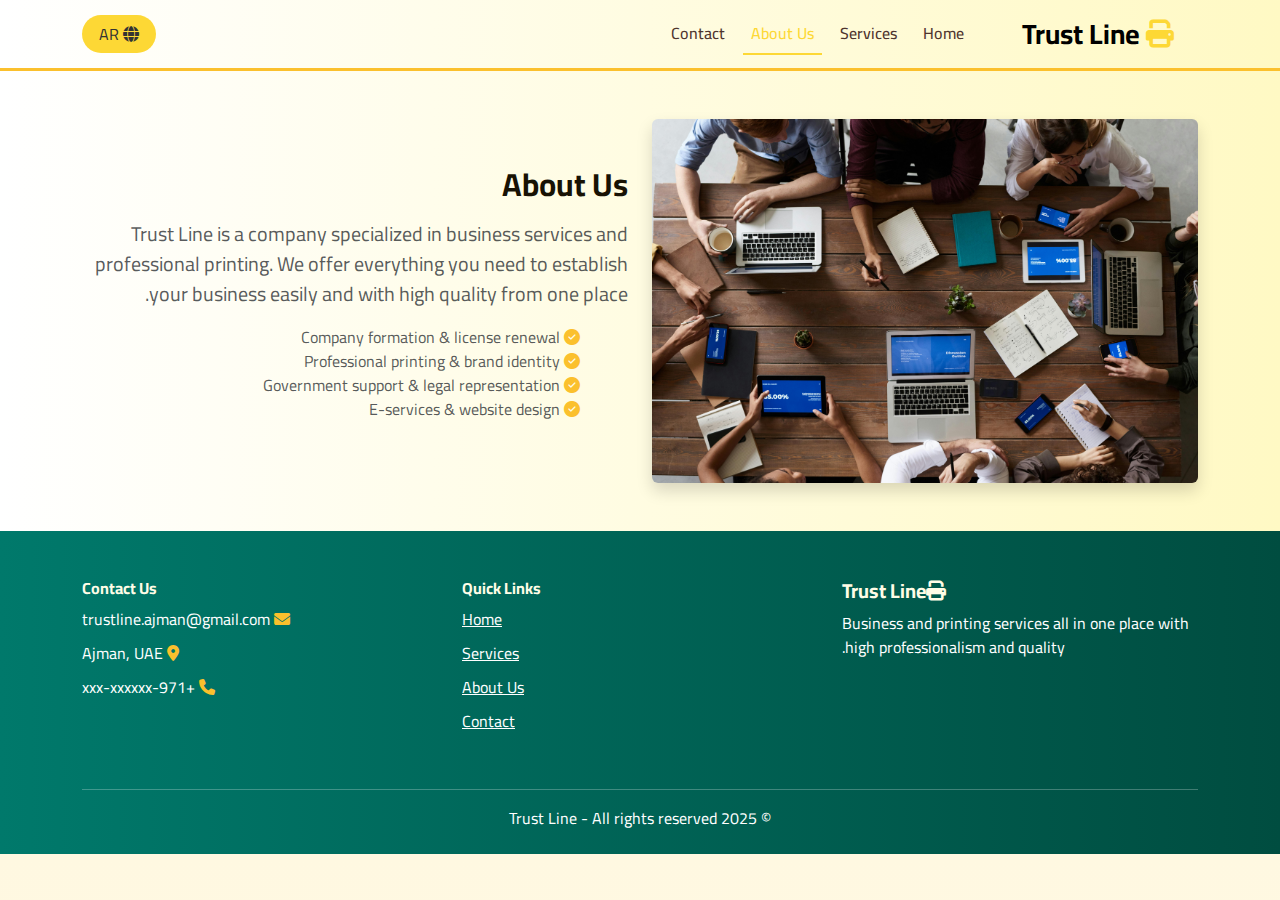
<file: about-en.html>
<!DOCTYPE html>
<html lang="en" dir="ltr">
<head>
  <meta charset="UTF-8" />
  <meta name="viewport" content="width=device-width, initial-scale=1.0" />
  <title>About Us - Trust Line</title>

  <!-- Bootstrap -->
  <link href="https://cdn.jsdelivr.net/npm/bootstrap@5.3.2/dist/css/bootstrap.min.css" rel="stylesheet" />

  <!-- Font Awesome -->
  <link rel="stylesheet" href="https://cdnjs.cloudflare.com/ajax/libs/font-awesome/6.5.0/css/all.min.css" />

  <!-- Animate.css -->
  <link rel="stylesheet" href="https://cdnjs.cloudflare.com/ajax/libs/animate.css/4.1.1/animate.min.css" />

  <!-- Google Fonts -->
  <link href="https://fonts.googleapis.com/css2?family=Cairo:wght@400;700&display=swap" rel="stylesheet">

  <!-- Custom CSS -->
  <link rel="stylesheet" href="css/style-about-en.css" />
</head>
<body>

  <!-- Navbar -->
  <nav class="navbar navbar-expand-lg navbar-light sticky-top custom-navbar animate__animated animate__fadeInDown animate__slow">
  <div class="container">
    <a class="navbar-brand fw-bold text-teal fs-3 animate__animated animate__bounceInLeft" href="#">
      <i class="fas fa-print me-2"></i> Trust Line
    </a>
    <button class="navbar-toggler" type="button" data-bs-toggle="collapse" data-bs-target="#navbarNav">
      <span class="navbar-toggler-icon"></span>
    </button>
    <div class="collapse navbar-collapse justify-content-between" id="navbarNav">
      <ul class="navbar-nav ms-auto mb-2 mb-lg-0">
        <li class="nav-item"><a class="nav-link " href="index-en.html">Home</a></li>
        <li class="nav-item"><a class="nav-link" href="services-en.html">Services</a></li>
        <li class="nav-item"><a class="nav-link active" href="#">About Us</a></li>
        <li class="nav-item"><a class="nav-link" href="contact-en.html">Contact</a></li>
      </ul>
      <a href="about.html" class="btn btn-lang"><i class="fas fa-globe"></i> AR</a>
    </div>
  </div>
</nav>


  <!-- About Section -->
  <section class="about-section py-5">
    <div class="container">
      <div class="row align-items-center g-4">
        <div class="col-md-6">
          <img src="/images/team-printing.jpg.jpg" alt="Our Team" class="img-fluid moving-img rounded shadow" />
        </div>
        <div class="col-md-6 animate__animated animate__fadeInRight">
          <h2 class="fw-bold mb-3">About Us</h2>
          <p class="text-muted fs-5">
            Trust Line is a company specialized in business services and professional printing. We offer everything you need to establish your business easily and with high quality from one place.
          </p>
          <ul class="list-unstyled text-muted fs-6">
            <li><i class="fas fa-check-circle me-2"></i> Company formation & license renewal</li>
            <li><i class="fas fa-check-circle me-2"></i> Professional printing & brand identity</li>
            <li><i class="fas fa-check-circle me-2"></i> Government support & legal representation</li>
            <li><i class="fas fa-check-circle me-2"></i> E-services & website design</li>
          </ul>
        </div>
      </div>
    </div>
  </section>

  <!-- Footer -->
  <footer class="footer text-white pt-5 pb-4">
    <div class="container text-center text-md-start">
      <div class="row">

        <div class="col-md-4 mb-4">
          <h5 class="fw-bold text-teal"><i class="fas fa-print me-2"></i>Trust Line</h5>
          <p>Business and printing services all in one place with high professionalism and quality.</p>
        </div>

        <div class="col-md-4 mb-4">
          <h6 class="fw-bold">Quick Links</h6>
          <ul class="list-unstyled">
            <li><a href="index-en.html" class="text-white">Home</a></li>
            <li><a href="services-en.html" class="text-white">Services</a></li>
            <li><a href="#" class="text-white">About Us</a></li>
            <li><a href="contact-en.html" class="text-white">Contact</a></li>
          </ul>
        </div>

        <div class="col-md-4 mb-4">
          <h6 class="fw-bold">Contact Us</h6>
          <ul class="list-unstyled">
            <li><i class="fas fa-envelope me-2"></i> trustline.ajman@gmail.com</li>
            <li><i class="fas fa-map-marker-alt me-2"></i> Ajman, UAE</li>
            <li><i class="fas fa-phone me-2"></i> +971-xxx-xxxxxx</li>
          </ul>
        </div>

      </div>

      <hr class="bg-light" />
      <div class="text-center mt-3">
        &copy; 2025 Trust Line - All rights reserved
      </div>
    </div>
  </footer>

  <!-- Bootstrap JS -->
  <script src="https://cdn.jsdelivr.net/npm/bootstrap@5.3.2/dist/js/bootstrap.bundle.min.js"></script>
</body>
</html>
</file>
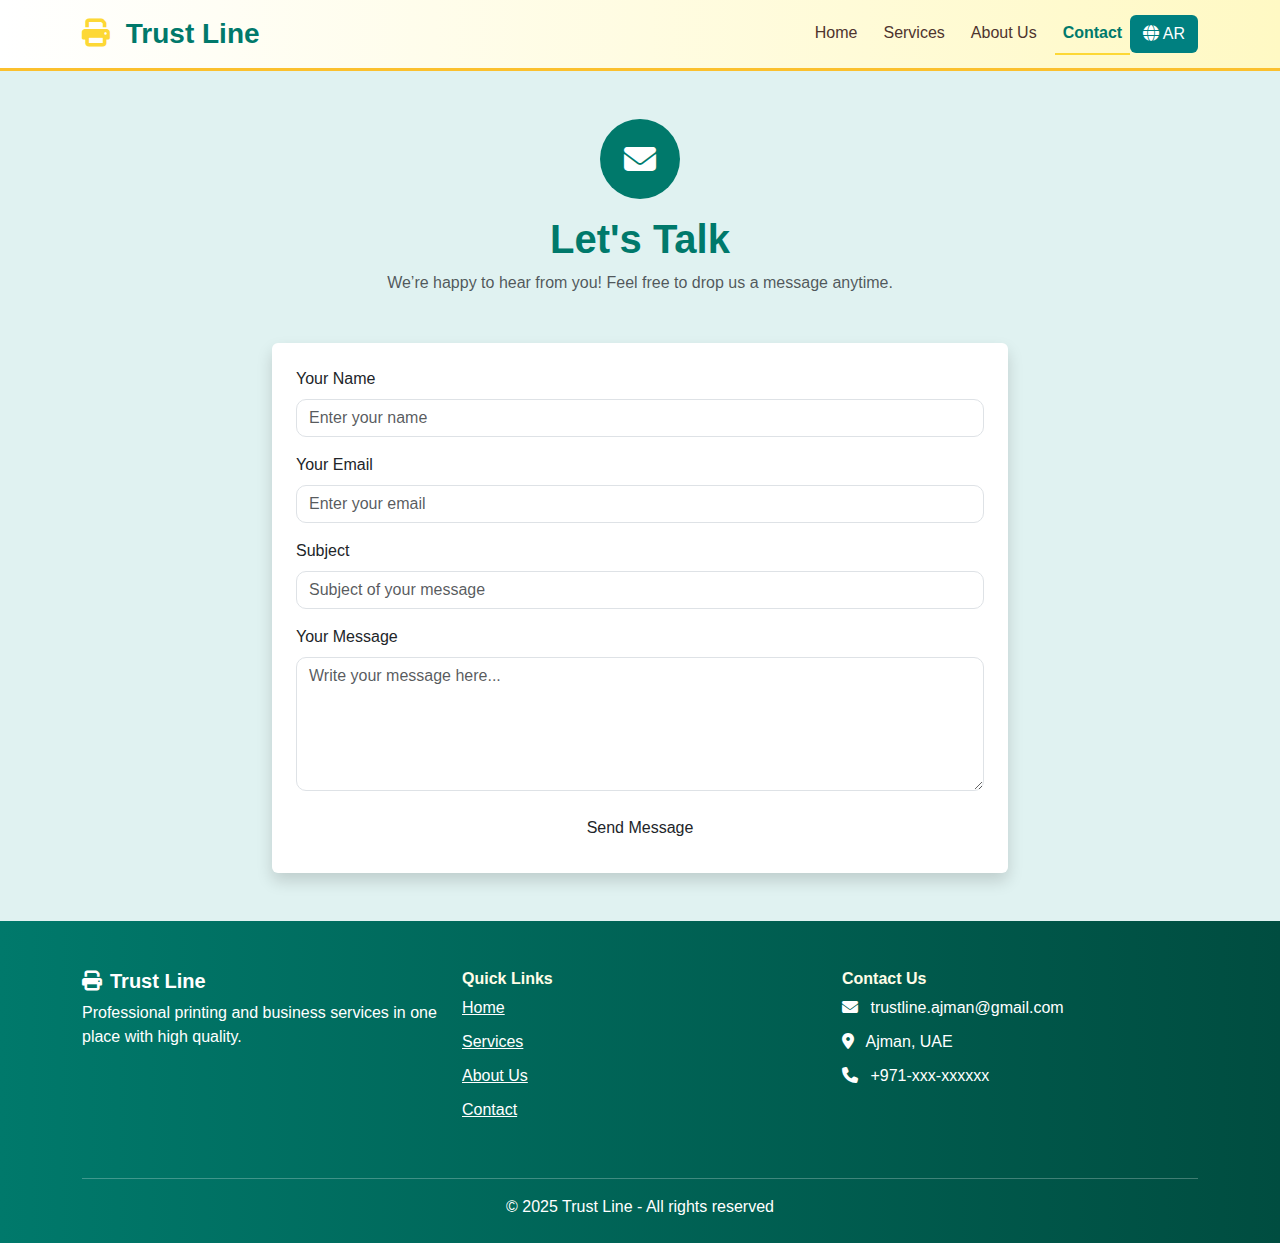
<file: contact-en.html>
<!DOCTYPE html>
<html lang="en" dir="ltr">
<head>
  <meta charset="UTF-8" />
  <meta name="viewport" content="width=device-width, initial-scale=1.0" />
  <title>Contact Us - Trust Line</title>

  <!-- Bootstrap -->
  <link href="https://cdn.jsdelivr.net/npm/bootstrap@5.3.2/dist/css/bootstrap.min.css" rel="stylesheet" />

  <!-- Font Awesome -->
  <link rel="stylesheet" href="https://cdnjs.cloudflare.com/ajax/libs/font-awesome/6.5.0/css/all.min.css" />

  <!-- Animate.css -->
  <link rel="stylesheet" href="https://cdnjs.cloudflare.com/ajax/libs/animate.css/4.1.1/animate.min.css" />

  <!-- Custom CSS -->
  <link rel="stylesheet" href="css/style-contact-en.css" />
</head>
<body>

<!-- Navbar -->
<nav class="navbar navbar-expand-lg navbar-light sticky-top custom-navbar animate__animated animate__fadeInDown animate__slow">
  <div class="container">
    <a class="navbar-brand fw-bold text-teal fs-3 animate__animated animate__bounceInLeft" href="#">
      <i class="fas fa-print me-2"></i> Trust Line
    </a>
    <button class="navbar-toggler" type="button" data-bs-toggle="collapse" data-bs-target="#navbarNav">
      <span class="navbar-toggler-icon"></span>
    </button>
    <div class="collapse navbar-collapse justify-content-between" id="navbarNav">
      <ul class="navbar-nav ms-auto mb-2 mb-lg-0">
        <li class="nav-item"><a class="nav-link" href="index-en.html">Home</a></li>
        <li class="nav-item"><a class="nav-link" href="services-en.html">Services</a></li>
        <li class="nav-item"><a class="nav-link" href="about-en.html">About Us</a></li>
        <li class="nav-item"><a class="nav-link active fw-bold text-teal" href="#">Contact</a></li>
      </ul>
      <a href="contact.html" class="btn btn-lang"><i class="fas fa-globe"></i> AR</a>
    </div>
  </div>
</nav>

<!-- Contact Section -->
<section class="contact-section py-5">
  <div class="container">
    <div class="text-center mb-5">
      <div class="icon-circle mb-3 animate__animated animate__heartBeat animate__infinite">
        <i class="fas fa-envelope"></i>
      </div>
      <h2 class="fw-bold text-teal animate__animated animate__fadeInUp">Let's Talk</h2>
      <p class="text-muted animate__animated animate__fadeInUp animate__delay-1s">We’re happy to hear from you! Feel free to drop us a message anytime.</p>
    </div>

    <div class="row justify-content-center">
      <div class="col-lg-8">
        <form class="bg-white p-4 shadow rounded animate__animated animate__fadeInUp animate__delay-1s">
          <div class="mb-3">
            <label for="name" class="form-label">Your Name</label>
            <input type="text" class="form-control" id="name" placeholder="Enter your name" required />
          </div>

          <div class="mb-3">
            <label for="email" class="form-label">Your Email</label>
            <input type="email" class="form-control" id="email" placeholder="Enter your email" required />
          </div>

          <div class="mb-3">
            <label for="subject" class="form-label">Subject</label>
            <input type="text" class="form-control" id="subject" placeholder="Subject of your message" />
          </div>

          <div class="mb-3">
            <label for="message" class="form-label">Your Message</label>
            <textarea class="form-control" id="message" rows="5" placeholder="Write your message here..." required></textarea>
          </div>

          <div class="text-center">
            <button type="submit" class="btn btn-teal px-5 py-2">Send Message</button>
          </div>
        </form>
      </div>
    </div>
  </div>
</section>

<!-- Footer -->
<footer class="footer text-white pt-5 pb-4">
  <div class="container text-center text-md-start">
    <div class="row">
      <div class="col-md-4 mb-4">
        <h5 class="fw-bold text-white"><i class="fas fa-print me-2"></i>Trust Line</h5>
        <p>Professional printing and business services in one place with high quality.</p>
      </div>

      <div class="col-md-4 mb-4">
        <h6 class="fw-bold">Quick Links</h6>
        <ul class="list-unstyled">
          <li><a href="index-en.html" class="text-white">Home</a></li>
          <li><a href="services-en.html" class="text-white">Services</a></li>
          <li><a href="about-en.html" class="text-white">About Us</a></li>
          <li><a href="contact-en.html" class="text-white">Contact</a></li>
        </ul>
      </div>

      <div class="col-md-4 mb-4">
        <h6 class="fw-bold">Contact Us</h6>
        <ul class="list-unstyled">
          <li><i class="fas fa-envelope me-2"></i> trustline.ajman@gmail.com</li>
          <li><i class="fas fa-map-marker-alt me-2"></i> Ajman, UAE</li>
          <li><i class="fas fa-phone me-2"></i> +971-xxx-xxxxxx</li>
        </ul>
      </div>
    </div>
    <hr class="bg-light" />
    <div class="text-center mt-3">
      &copy; 2025 Trust Line - All rights reserved
    </div>
  </div>
</footer>

<script src="https://cdn.jsdelivr.net/npm/bootstrap@5.3.2/dist/js/bootstrap.bundle.min.js"></script>
</body>
</html>
</file>
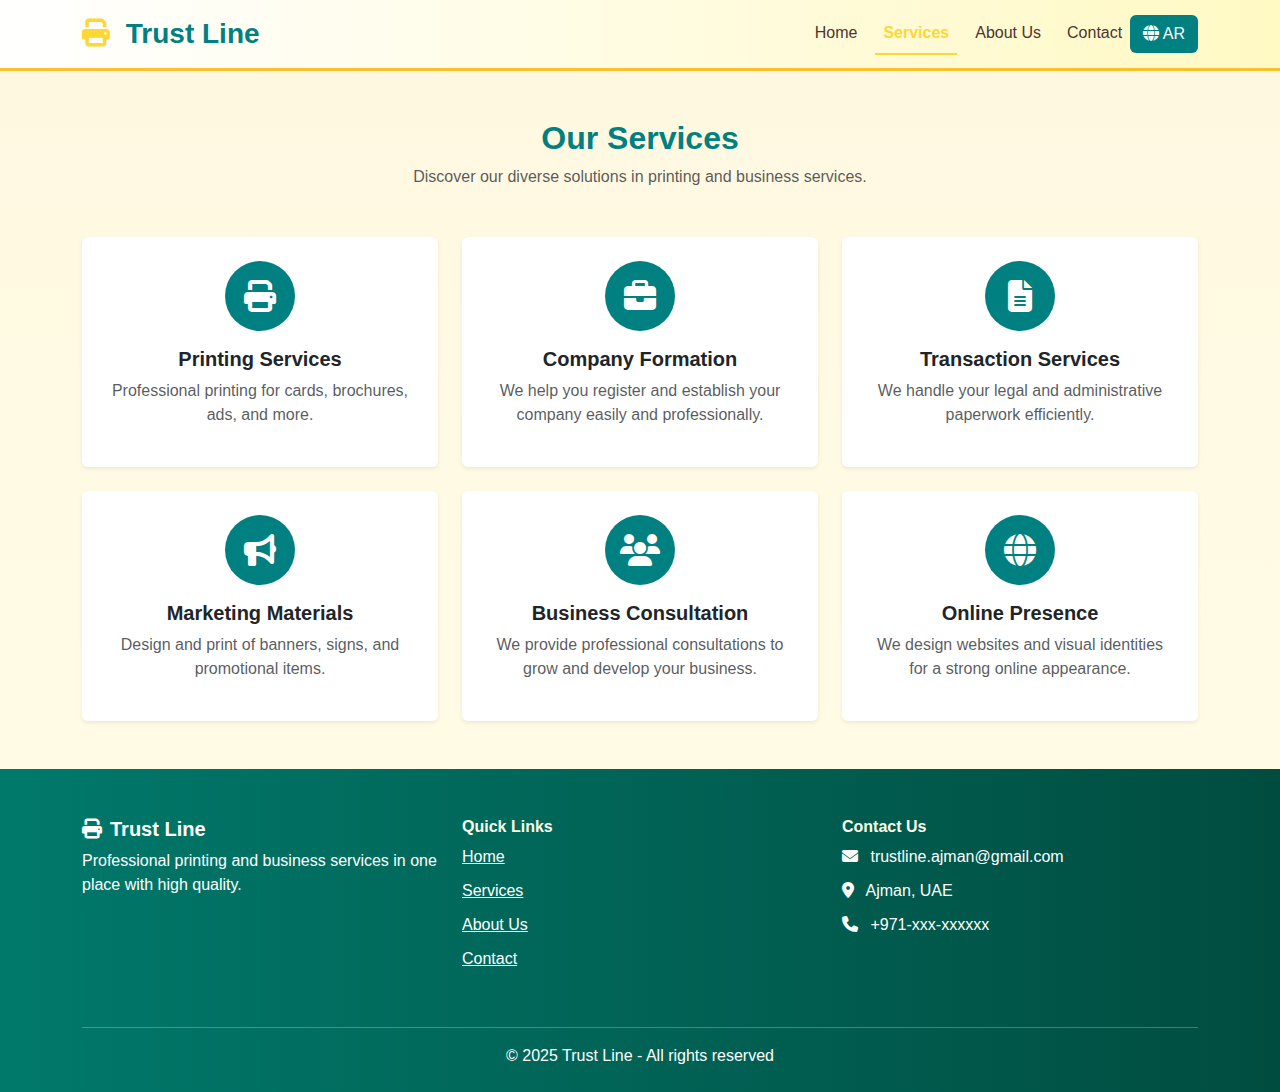
<file: services-en.html>
<!DOCTYPE html>
<html lang="en" dir="ltr">
<head>
  <meta charset="UTF-8" />
  <meta name="viewport" content="width=device-width, initial-scale=1.0" />
  <title>Services - Trust Line</title>

  <!-- Bootstrap -->
  <link href="https://cdn.jsdelivr.net/npm/bootstrap@5.3.2/dist/css/bootstrap.min.css" rel="stylesheet" />

  <!-- Font Awesome -->
  <link rel="stylesheet" href="https://cdnjs.cloudflare.com/ajax/libs/font-awesome/6.5.0/css/all.min.css" />

  <!-- Animate.css -->
  <link rel="stylesheet" href="https://cdnjs.cloudflare.com/ajax/libs/animate.css/4.1.1/animate.min.css" />

  <!-- Custom CSS -->
  <link rel="stylesheet" href="css/style-services-en.css" />
</head>
<body>

<!-- Navbar -->
<nav class="navbar navbar-expand-lg navbar-light sticky-top custom-navbar animate__animated animate__fadeInDown animate__slow">
  <div class="container">
    <a class="navbar-brand fw-bold text-teal fs-3 animate__animated animate__bounceInLeft" href="#">
      <i class="fas fa-print me-2"></i> Trust Line
    </a>
    <button class="navbar-toggler" type="button" data-bs-toggle="collapse" data-bs-target="#navbarNav">
      <span class="navbar-toggler-icon"></span>
    </button>
    <div class="collapse navbar-collapse justify-content-between" id="navbarNav">
      <ul class="navbar-nav ms-auto mb-2 mb-lg-0">
        <li class="nav-item"><a class="nav-link" href="index-en.html">Home</a></li>
        <li class="nav-item"><a class="nav-link active fw-bold text-teal" href="#">Services</a></li>
        <li class="nav-item"><a class="nav-link" href="about-en.html">About Us</a></li>
        <li class="nav-item"><a class="nav-link" href="contact-en.html">Contact</a></li>
      </ul>
      <a href="services.html" class="btn btn-lang"><i class="fas fa-globe"></i> AR</a>
    </div>
  </div>
</nav>

<!-- Services Section -->
<section class="py-5">
  <div class="container">
    <div class="text-center mb-5">
      <h2 class="fw-bold text-teal animate__animated animate__fadeInUp">Our Services</h2>
      <p class="text-muted animate__animated animate__fadeInUp animate__delay-1s">
        Discover our diverse solutions in printing and business services.
      </p>
    </div>

    <div class="row g-4">
      <!-- Service 1 -->
      <div class="col-md-4 animate__animated animate__zoomIn">
        <div class="card service-card text-center border-0 shadow-sm h-100 p-4">
          <div class="icon-circle"><i class="fas fa-print animate__animated animate__pulse animate__infinite"></i></div>
          <h5 class="fw-bold mt-3">Printing Services</h5>
          <p class="text-muted">Professional printing for cards, brochures, ads, and more.</p>
        </div>
      </div>

      <!-- Service 2 -->
      <div class="col-md-4 animate__animated animate__zoomIn animate__delay-1s">
        <div class="card service-card text-center border-0 shadow-sm h-100 p-4">
          <div class="icon-circle"><i class="fas fa-briefcase animate__animated animate__pulse animate__infinite"></i></div>
          <h5 class="fw-bold mt-3">Company Formation</h5>
          <p class="text-muted">We help you register and establish your company easily and professionally.</p>
        </div>
      </div>

      <!-- Service 3 -->
      <div class="col-md-4 animate__animated animate__zoomIn animate__delay-2s">
        <div class="card service-card text-center border-0 shadow-sm h-100 p-4">
          <div class="icon-circle"><i class="fas fa-file-alt animate__animated animate__pulse animate__infinite"></i></div>
          <h5 class="fw-bold mt-3">Transaction Services</h5>
          <p class="text-muted">We handle your legal and administrative paperwork efficiently.</p>
        </div>
      </div>

      <!-- Service 4 -->
      <div class="col-md-4 animate__animated animate__zoomIn">
        <div class="card service-card text-center border-0 shadow-sm h-100 p-4">
          <div class="icon-circle"><i class="fas fa-bullhorn animate__animated animate__pulse animate__infinite"></i></div>
          <h5 class="fw-bold mt-3">Marketing Materials</h5>
          <p class="text-muted">Design and print of banners, signs, and promotional items.</p>
        </div>
      </div>

      <!-- Service 5 -->
      <div class="col-md-4 animate__animated animate__zoomIn animate__delay-1s">
        <div class="card service-card text-center border-0 shadow-sm h-100 p-4">
          <div class="icon-circle"><i class="fas fa-users animate__animated animate__pulse animate__infinite"></i></div>
          <h5 class="fw-bold mt-3">Business Consultation</h5>
          <p class="text-muted">We provide professional consultations to grow and develop your business.</p>
        </div>
      </div>

      <!-- Service 6 -->
      <div class="col-md-4 animate__animated animate__zoomIn animate__delay-2s">
        <div class="card service-card text-center border-0 shadow-sm h-100 p-4">
          <div class="icon-circle"><i class="fas fa-globe animate__animated animate__pulse animate__infinite"></i></div>
          <h5 class="fw-bold mt-3">Online Presence</h5>
          <p class="text-muted">We design websites and visual identities for a strong online appearance.</p>
        </div>
      </div>
    </div>
  </div>
</section>

<!-- Footer -->
<footer class="footer text-white pt-5 pb-4">
  <div class="container text-center text-md-start">
    <div class="row">
      <div class="col-md-4 mb-4">
        <h5 class="fw-bold text-white"><i class="fas fa-print me-2"></i>Trust Line</h5>
        <p>Professional printing and business services in one place with high quality.</p>
      </div>

      <div class="col-md-4 mb-4">
        <h6 class="fw-bold">Quick Links</h6>
        <ul class="list-unstyled">
          <li><a href="index-en.html" class="text-white">Home</a></li>
          <li><a href="services-en.html" class="text-white">Services</a></li>
          <li><a href="about-en.html" class="text-white">About Us</a></li>
          <li><a href="contact-en.html" class="text-white">Contact</a></li>
        </ul>
      </div>

      <div class="col-md-4 mb-4">
        <h6 class="fw-bold">Contact Us</h6>
        <ul class="list-unstyled">
          <li><i class="fas fa-envelope me-2"></i> trustline.ajman@gmail.com</li>
          <li><i class="fas fa-map-marker-alt me-2"></i> Ajman, UAE</li>
          <li><i class="fas fa-phone me-2"></i> +971-xxx-xxxxxx</li>
        </ul>
      </div>
    </div>
    <hr class="bg-light" />
    <div class="text-center mt-3">
      &copy; 2025 Trust Line - All rights reserved
    </div>
  </div>
</footer>

<script src="https://cdn.jsdelivr.net/npm/bootstrap@5.3.2/dist/js/bootstrap.bundle.min.js"></script>
</body>
</html>
</file>
<file: css/style-about-en.css>
body {
  font-family: 'Cairo', sans-serif;
  background: linear-gradient(to bottom, #fff8e1, #fffde7);
  color: #333;
  direction: rtl;
  overflow-x: hidden;
}

.navbar-brand i {
  color: #fdd835;
}

.custom-navbar {
  background: linear-gradient(to right, #fff, #fff9c4);
  border-bottom: 3px solid #fbc02d;
  transition: all 0.4s ease-in-out;
}

.navbar-nav .nav-link {
  color: #4e342e;
  font-weight: 500;
  margin-right: 10px;
  transition: 0.3s;
}

.navbar-nav .nav-link:hover,
.navbar-nav .nav-link.active {
  color: #fdd835;
  border-bottom: 2px solid #fdd835;
}

.btn-lang {
  background-color: #fdd835;
  color: #333;
  padding: 6px 16px;
  border-radius: 25px;
  transition: 0.3s;
}

/* About section */
.about-section {
  background: linear-gradient(to right, #fff, #fff9c4);
}

.about-section h2 {
  color: #181204;
}

/* Floating image animation */
.moving-img {
  animation: floatImage 6s ease-in-out infinite;
}

.list-unstyled i {
  color: #fbc02d;
}

@keyframes floatImage {
  0% { transform: translateX(0px); }
  50% { transform: translateX(20px); }
  100% { transform: translateX(0px); }
}

/* Footer */
.footer {
  background: linear-gradient(to right, #00796b, #004d40);
}

.footer h6, .footer h5 {
  color: #fffde7;
}

.footer ul li {
  margin-bottom: 10px;
}

.footer a {
  color: #ffffff;
  transition: 0.3s;
}

.footer a:hover,
.footer i:hover {
  color: #fdd835;
}
</file>
<file: css/style-contact-en.css>
/* General */
body {
  font-family: 'Cairo', sans-serif;
  background: #f8f9fa;
  direction: ltr;
  overflow-x: hidden;
}

/* Colors */
.text-teal {
  color: #00796b !important;
}

/* Navbar */
.custom-navbar {
  background: linear-gradient(to right, #fff, #fff9c4);
  border-bottom: 3px solid #fbc02d;
  transition: all 0.4s ease-in-out;
}

.navbar-brand i {
  color: #fdd835;
}

.navbar-nav .nav-link {
  color: #4e342e;
  font-weight: 500;
  margin-left: 10px;
  transition: 0.3s;
}

.navbar-nav .nav-link:hover,
.navbar-nav .nav-link.active {
  color: #fdd835;
  border-bottom: 2px solid #fdd835;
}

/* Language Button */
.btn-lang {
  background-color: #008080;
  color: white;
}

.btn-lang:hover {
  background-color: #006666;
  color: white;
}

/* Contact Section */
.contact-section {
  background: #e0f2f1;
  padding: 60px 0;
}

.contact-section h2 {
  font-size: 2.5rem;
  font-weight: bold;
  color: #00796b;
}

.contact-section p {
  color: #555;
}

.contact-section .form-control {
  border-radius: 10px;
}

.btn-submit {
  background-color: #00796b;
  color: white;
  border-radius: 25px;
  padding: 10px 30px;
  transition: 0.3s;
}

.btn-submit:hover {
  background-color: #004d40;
}

/* Icon Circle */
.icon-circle {
  width: 80px;
  height: 80px;
  background-color: #00796b;
  color: white;
  border-radius: 50%;
  font-size: 2rem;
  display: flex;
  align-items: center;
  justify-content: center;
  margin: 0 auto;
  animation: pulse 2s infinite;
}

/* Footer */
.footer {
  background: linear-gradient(to right, #00796b, #004d40);
  color: #fffde7;
}

.footer h6, .footer h5 {
  color: #fffde7;
}

.footer ul li {
  margin-bottom: 10px;
}

.footer a {
  color: #ffffff;
  transition: 0.3s;
}

.footer a:hover,
.footer i:hover {
  color: #fdd835;
}

/* Pulse Animation */
@keyframes pulse {
  0%, 100% {
    transform: scale(1);
  }
  50% {
    transform: scale(1.15);
  }
}

/* Responsive */
@media (max-width: 767px) {
  .contact-section h2 {
    font-size: 2rem;
  }

  .footer {
    text-align: center;
  }

  .icon-circle {
    width: 60px;
    height: 60px;
    font-size: 1.5rem;
  }
}
</file>
<file: css/style-services-en.css>
body {
  font-family: 'Cairo', sans-serif;
  background: linear-gradient(to bottom, #fff8e1, #fffde7);
  color: #333;
  overflow-x: hidden;
}

/* Navbar */
.custom-navbar {
  background: linear-gradient(to right, #fff, #fff9c4);
  border-bottom: 3px solid #fbc02d;
  transition: all 0.4s ease-in-out;
}

.navbar-brand i {
  color: #fdd835;
}

.navbar-nav .nav-link {
  color: #4e342e;
  font-weight: 500;
  margin-left: 10px;
  transition: 0.3s;
}

.navbar-nav .nav-link:hover,
.navbar-nav .nav-link.active {
  color: #fdd835;
  border-bottom: 2px solid #fdd835;
}

.text-teal {
  color: #008080;
}

.btn-lang {
  background-color: #008080;
  color: white;
}

.btn-lang:hover {
  background-color: #006666;
  color: white;
}

/* Services */
.icon-circle {
  font-size: 2rem;
  color: #ffffff;
  background-color: #008080;
  width: 70px;
  height: 70px;
  display: flex;
  justify-content: center;
  align-items: center;
  border-radius: 50%;
  margin: 0 auto;
  animation: pulse 2s infinite;
}

.service-card:hover {
  transform: translateY(-10px);
  transition: 0.3s;
  background-color: #e7f9f8;
}

/* Footer */
.footer {
  background: linear-gradient(to right, #00796b, #004d40);
}

.footer h6, .footer h5 {
  color: #fffde7;
}

.footer ul li {
  margin-bottom: 10px;
}

.footer a {
  color: #ffffff;
  transition: 0.3s;
}

.footer a:hover,
.footer i:hover {
  color: #fdd835;
}

/* Animation */
@keyframes pulse {
  0%, 100% {
    transform: scale(1);
  }
  50% {
    transform: scale(1.15);
  }
}

/* Responsive */
@media (max-width: 767px) {
  .icon-circle {
    width: 60px;
    height: 60px;
    font-size: 1.5rem;
  }

  h5.fw-bold {
    font-size: 1.1rem;
  }

  .service-card p {
    font-size: 0.9rem;
  }
}
</file>
